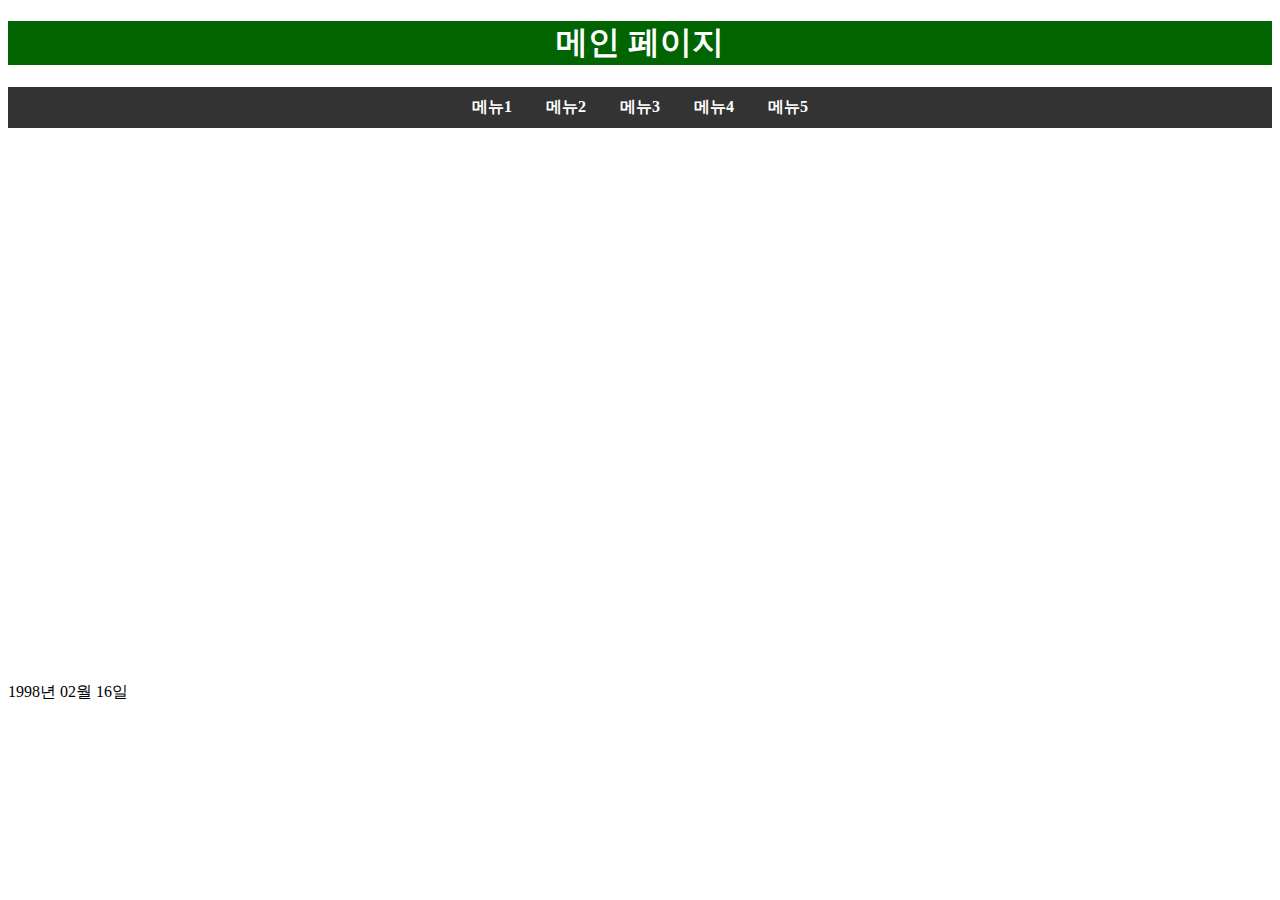
<file: minje/html/index.html>
<!DOCTYPE html>
<html lang="en">
<head>
    <meta charset="UTF-8">
    <meta http-equiv="X-UA-Compatible" content="IE=edge">
    <meta name="viewport" content="width=device-width, initial-scale=1.0">
    <link rel="stylesheet" href="../css/indexStyle.css">
    <script src="../js/script.js"></script>
    <title>Document</title>
</head>
<body>
    <header>
        <h1> <a href="#" onclick="changeMainFrameMain()">메인 페이지</a></h1>
    </header>
    <nav>
        <ul>
          <li><a href="#">메뉴1</a>
            <ul>
              <li><a href="#" onclick="changeMainFrameCal()">달력</a></li>
              <li><a href="#">서브메뉴1-2</a></li>
              <li><a href="#">서브메뉴1-3</a></li>
            </ul>
          </li>
          <li><a href="#">메뉴2</a>
            <ul>
              <li><a href="#" onclick="changeMainFrameSnow()">눈송이</a></li>
              <li><a href="#">서브메뉴2-2</a></li>
              <li><a href="#">서브메뉴2-3</a></li>
            </ul>
          </li>
          <li><a href="#">메뉴3</a>
            <ul>
              <li><a href="#">서브메뉴3-1</a></li>
              <li><a href="#">서브메뉴3-2</a></li>
              <li><a href="#">서브메뉴3-3</a></li>
            </ul>
          </li>
          <li><a href="#">메뉴4</a>
            <ul>
              <li><a href="#">서브메뉴4-1</a></li>
              <li><a href="#">서브메뉴4-2</a></li>
              <li><a href="#">서브메뉴4-3</a></li>
            </ul>
          </li>
          <li><a href="#">메뉴5</a>
            <ul>
              <li><a href="#" onclick="changeMainFrameLogin()">로그인</a></li>
              <li><a href="#" onclick="changeMainFrameJoin()">회원가입</a></li>
              <li><a href="#">서브메뉴5-3</a></li>
            </ul>
          </li>
        </ul>
      </nav>
      
      

    <main>
      <iframe id="mainFrame" width="100%" height="100%" ></iframe>
  
    </main>
      

    <footer>
        1998년 02월 16일
    </footer>

</body>
</html>
</file>
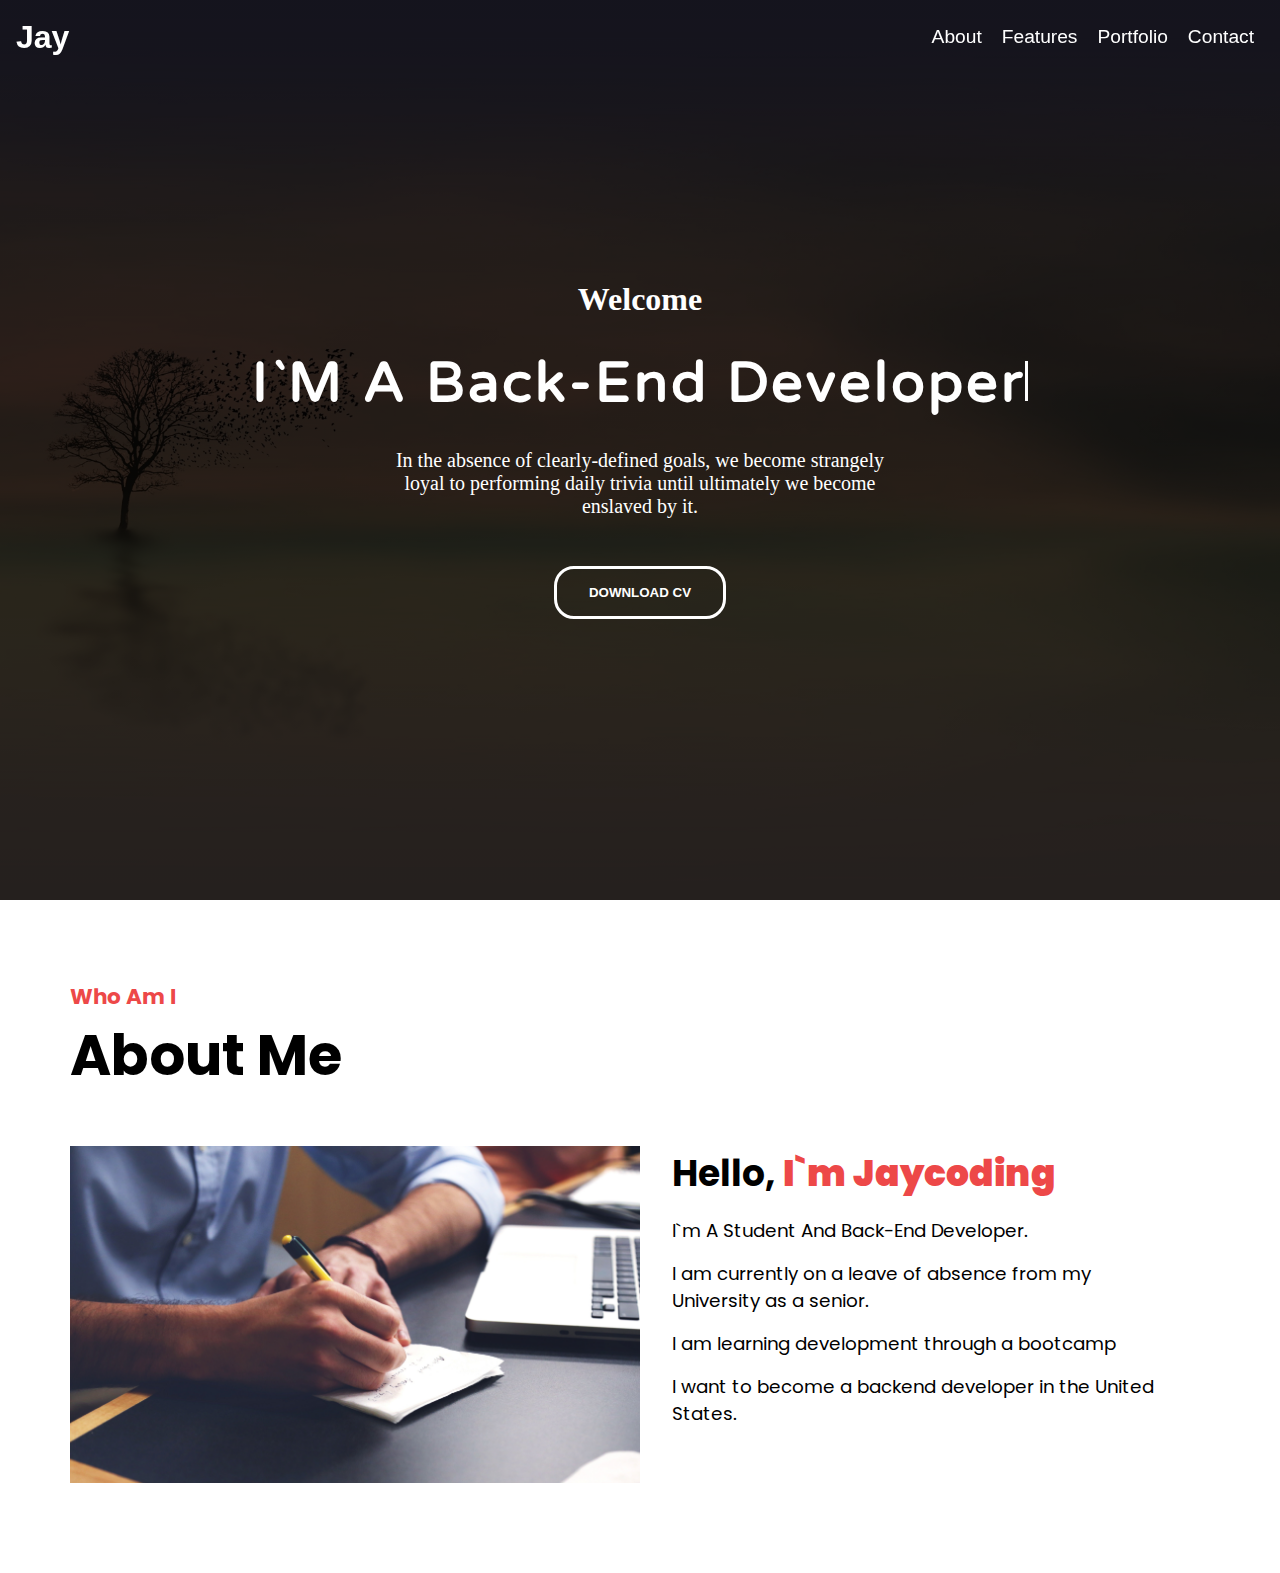
<file: Jay3404/Homepage copy.html>
<!DOCTYPE html>
<html lang="ko">
<head>
  <meta charset="UTF-8">
  <meta http-equiv="X-UA-Compatible" content="IE=edge">
  <meta name="viewport" content="width=device-width, initial-scale=1.0">
  <title>Jay homepage</title>
  <link rel="stylesheet" href="./style.css">
  <link rel="stylesheet" href="https://cdnjs.cloudflare.com/ajax/libs/font-awesome/6.1.1/css/all.min.css" integrity="sha512-KfkfwYDsLkIlwQp6LFnl8zNdLGxu9YAA1QvwINks4PhcElQSvqcyVLLD9aMhXd13uQjoXtEKNosOWaZqXgel0g==" crossorigin="anonymous" referrerpolicy="no-referrer" />
  <style>
    @import url('https://fonts.googleapis.com/css2?family=Poppins:wght@400;700&family=Varela+Round&display=swap');
    /* header.css */
    *{
      margin:0;
      padding:0;
      box-sizing:border-box;
    }
    a, a:link, a:visited{
      color:inherit;
      text-decoration:none;
    }
    li{
      list-style:none;
    }
    .container{
      width:1140px;
      margin:0 auto;
    }
    header{
      position:fixed;
      color:white;
      top:0;
      z-index:1;
      width:100%;
      padding:1rem;
    }
    header .container{
      display:flex;
      justify-content:space-between;
      align-items:center;
      width:100%;
    }
    header nav ul{
      display:flex;
    }
    header nav ul li{
      padding:10px;
    }
    header button{
      background: transparent;
      border:0;
      cursor: pointer;
      color:white; 
    }
    header h1 button{
      font-size: 2rem;
      font-weight: bold;
    }
    header nav ul li button{
      font-size: 1.2rem;
    }
    /* End header.css */
    /* main.css */
    main{
      width:100%;
      height:100vh;
      color:white;
      background:linear-gradient(rgba(0,0,0,0.8), rgba(0,0,0,0.8)), url('./image/Main_image.jpg') center center;
      background-size:cover;
      display:flex;
      justify-content:center;
      align-items:center;
      text-align:center;
    }
    main h4{
      font-size:2rem;
    }
    main h2{
      font-size:3.5rem;
      margin:2rem 0;
      letter-spacing:3px;
      font-family:'Varela Round', sans-serif;
    }
    main p{
      max-width:500px;
      margin:0 auto;
      font-size:1.25rem;
    }
    main button.download{
      background-color:transparent;
      border:3px solid white;
      border-radius:20px;
      padding:1rem 2rem;
      margin-top:3rem;
      color:white;
      font-weight:bold;
      cursor:pointer;
    }
    main button.mouse{
      background-color:transparent;
      border:none;
      color:white;
      font-size:2rem;
      position:absolute;
      bottom:1rem;
      left:50%;
      transform:translateX(-50%);
      animation:upDown 1s ease-in-out infinite;
      cursor:pointer;
    }
    @keyframes upDown{
      0%{
        bottom:1rem;
      }
      50%{
        bottom:1.5rem;
      }
      100%{
        bottom:1rem;
      }
    }
    main h2 span::after{
      content:"";
      height:40px;
      width:3px;
      background-color:#fff;
      display:inline-block;
      animation: blink .7s ease-in-out infinite;
    }
    @keyframes blink {
      0%{
        opacity: 1;
      }
      100%{
        opacity: 0;
      }
    }

    /* about_me.css */
    section{
        font-family:'Poppins', sans-serif;
        padding:5rem 0;
    }

    section:nth-child(2n){
        background-color:#f8f8f8;
    }

    section .title{
        margin-bottom:3rem;
    }
    section .title h4{
        font-size:1.35rem;
        color:#ed4848;
        position:relative;
    }
    section .title h2{
        font-size:3.5rem; 
    }
    section .title p{
        font-size:1.15rem;
    }
    /* float 속성 해제 */
    section .about-self::after{
        content:"";
        clear:both;
        display:block;
    }
    /* 본문 너비 절반 지정 & 왼쪽 배치 */
    section .about-self .left{
        width:50%;
        float:left;
    }
    /* 이미지 크기가 부모 영역을 넘지 않도록 부모 영역의 최대 크기로 지정 */
    section .about-self .left img{
        max-width:100%;
    }
    /* 본문 너비 절반 지정 & 오른쪽 배치 */
    section .about-self .right{
        width:50%;
        float:left;
        padding:0 2rem;
    }
    /* 본문 오른쪽 h3 태그의 글자 크기와 여백 지정 */
    section .about-self .right h3{
        font-size:2.25rem;
        margin-bottom:1rem;
    }
    /* 본문 오른쪽 h3 태그의 strong 태그 색상 강조 */
    section .about-self .right h3 strong{
        color:#ed4848;
    }
    /* 본문 오른쪽 p 태그의 크기와 여백 지정 */
    section .about-self .right p{
        font-size:1.15rem;
        margin:1rem 0;
    }
    /* 본문 오른쪽의 아이콘 폰트 크기와 여백 지정 */
    section .about-self .right .social a{
        font-size:2.1rem;
        margin-right:0.2rem;
    }

  </style>
</head>
<body>
  <!-- header -->
  <header>
    <div class="container">
      <h1>
        <button>Jay</button>
      </h1>
      <nav>
        <ul>
          <li>
            <button>About</button>
          </li>
          <li>
            <button>Features</button>
          </li>
          <li>
            <button>Portfolio</button>
          </li>
          <li>
            <button>Contact</button>
          </li>
        </ul>
      </nav>
    </div>
  </header>
  <!-- //end header -->

  <!-- main -->
    <main id="main">
    <div class="container">
      <h4>Welcome</h4>
      <h2>I`M A <span>Back-End Developer</span></h2>
      <p>In the absence of clearly-defined goals, we become strangely loyal to performing daily trivia until ultimately we become enslaved by it.</p>
      <button class="download">DOWNLOAD CV</button>
      <button class="mouse"><i class="fa-solid fa-computer-mouse"></i></button>
    </div>
  </main>
  <!-- //end Main -->
  <!-- About Me -->
  <section id="about" class="about">
    <div class="container">
      <div class="title">
        <h4>Who Am I</h4>
        <h2>About Me</h2>
      </div>
      <div class="about-self">
        <div class="left">
          <img src="./image/about_me.jpg" alt="">
        </div>
        <div class="right">
          <h3>Hello, <strong>I`m Jaycoding</strong></h3>
          <p>I`m A Student And Back-End Developer.</p>
          <p>I am currently on a leave of absence from my University as a senior.</p>
          <p>I am learning development through a bootcamp</p>
          <p>I want to become a backend developer in the United States.</p>
          <div class="social">
            <a href="https://www.facebook.com/profile.php?id=100007624415323" target="_blank">
              <i class="fa-brands fa-facebook fa-beat-fade"></i>
            </a>
            <a href="https://www.instagram.com/y_jaemin0/" target="_blank">
              <i class="fa-brands fa-instagram fa-beat-fade"></i>
            </a>
            <a href="https://github.com/Jay3404" target="_blank">
                <i class="fa-brands fa-github fa-beat-fade"></i>
            </a>
            <a href="mailto:the20027@naver.com">
                <i class="fa-regular fa-envelope fa-beat-fade"></i>
            </a>
          </div>
        </div>
      </div>
    </div>
  </section>
  <!-- end About Me -->

</body>
</html>
</file>
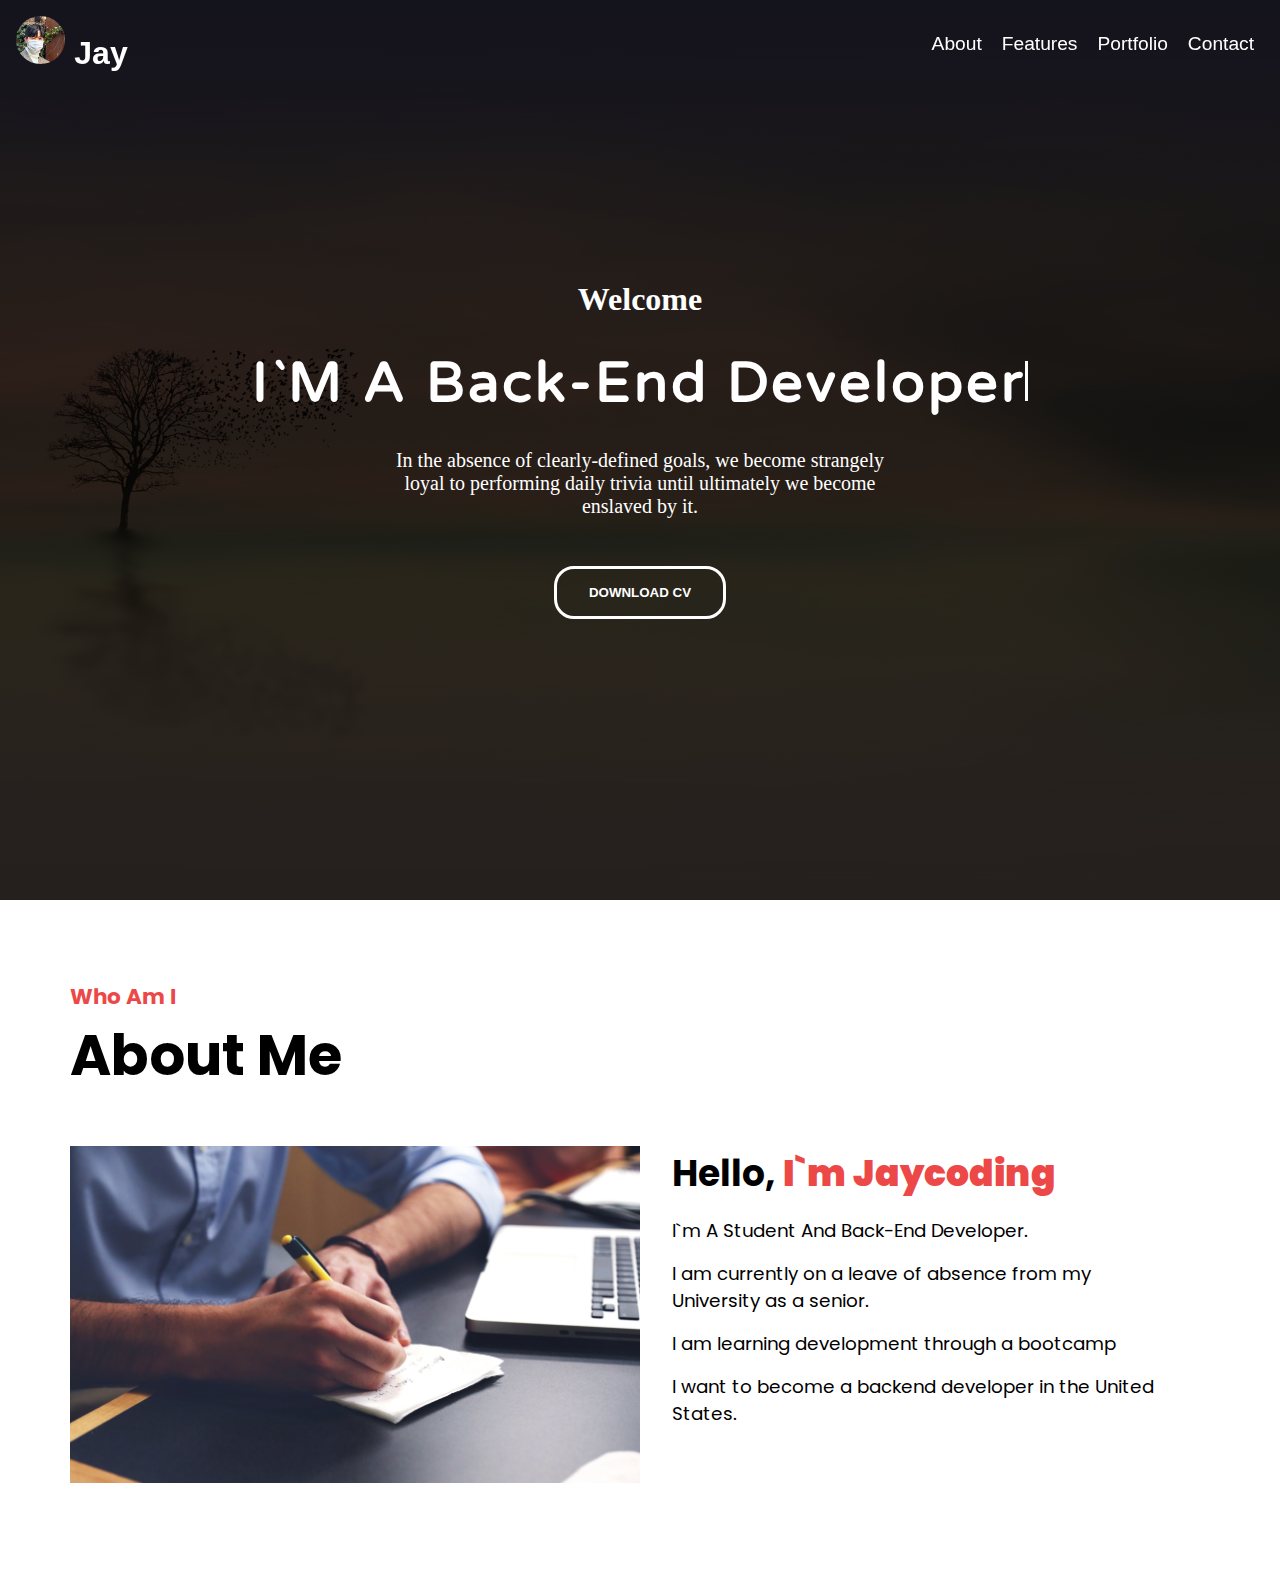
<file: Jay3404/Homepage.html>
<!DOCTYPE html>
<html lang="ko">
<head>
  <meta charset="UTF-8">
  <meta http-equiv="X-UA-Compatible" content="IE=edge">
  <meta name="viewport" content="width=device-width, initial-scale=1.0">
  <title>Jay homepage</title>
  <link rel="stylesheet" href="./style.css">
  <link rel="stylesheet" href="https://cdnjs.cloudflare.com/ajax/libs/font-awesome/6.1.1/css/all.min.css" integrity="sha512-KfkfwYDsLkIlwQp6LFnl8zNdLGxu9YAA1QvwINks4PhcElQSvqcyVLLD9aMhXd13uQjoXtEKNosOWaZqXgel0g==" crossorigin="anonymous" referrerpolicy="no-referrer" />
</head>
<body>
  <!-- header -->
  <header>
    <div class="container">
      <h1>
        
        <button>
            <img src="./image/me.jpg" alt="">
            <span>Jay</span>
        </button>
      </h1>
      <nav>
        <ul>
          <li>
            <button>About</button>
          </li>
          <li>
            <button>Features</button>
          </li>
          <li>
            <button>Portfolio</button>
          </li>
          <li>
            <button>Contact</button>
          </li>
        </ul>
      </nav>
    </div>
  </header>
  <!-- //end header -->

  <!-- main -->
    <main id="main">
    <div class="container">
      <h4>Welcome</h4>
      <h2>I`M A <span>Back-End Developer</span></h2>
      <p>In the absence of clearly-defined goals, we become strangely loyal to performing daily trivia until ultimately we become enslaved by it.</p>
      <button class="download">DOWNLOAD CV</button>
      <button class="mouse"><i class="fa-solid fa-computer-mouse"></i></button>
    </div>
  </main>
  <!-- //end Main -->
  <!-- About Me -->
  <section id="about" class="about">
    <div class="container">
      <div class="title">
        <h4>Who Am I</h4>
        <h2>About Me</h2>
      </div>
      <div class="about-self">
        <div class="left">
          <img src="./image/about_me.jpg" alt="">
        </div>
        <div class="right">
          <h3>Hello, <strong>I`m Jaycoding</strong></h3>
          <p>I`m A Student And Back-End Developer.</p>
          <p>I am currently on a leave of absence from my University as a senior.</p>
          <p>I am learning development through a bootcamp</p>
          <p>I want to become a backend developer in the United States.</p>
          <div class="social">
            <a href="https://www.facebook.com/profile.php?id=100007624415323" target="_blank">
              <i class="fa-brands fa-facebook fa-beat-fade"></i>
            </a>
            <a href="https://www.instagram.com/y_jaemin0/" target="_blank">
              <i class="fa-brands fa-instagram fa-beat-fade"></i>
            </a>
            <a href="https://github.com/Jay3404" target="_blank">
                <i class="fa-brands fa-github fa-beat-fade"></i>
            </a>
            <a href="mailto:the20027@naver.com">
                <i class="fa-regular fa-envelope fa-beat-fade"></i>
            </a>
          </div>
        </div>
      </div>
    </div>
  </section>
  <!-- end About Me -->

</body>
</html>
</file>
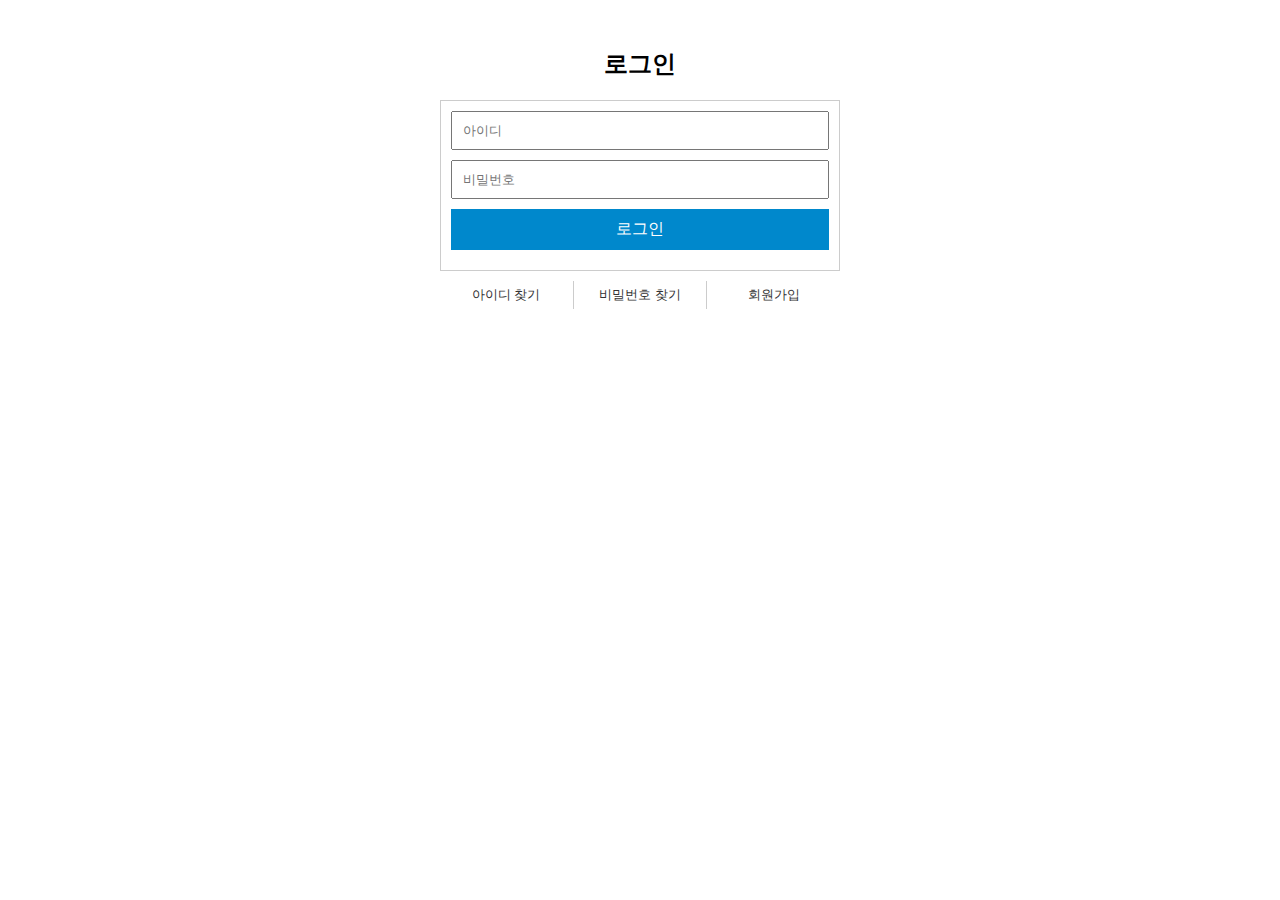
<file: minje/html/login.html>
<!DOCTYPE html>
<html lang="en">
<head>
    <meta charset="UTF-8">
    <meta http-equiv="X-UA-Compatible" content="IE=edge">
    <meta name="viewport" content="width=device-width, initial-scale=1.0">
    <link rel="stylesheet" href="../css/loginStyle.css">
    <title>로그인 페이지</title>
</head>
<body>
    <div class="container">
        <h2>로그인</h2>
        <div class="form-box">
          <form>
            <input type="text" placeholder="아이디">
            <input type="password" placeholder="비밀번호">
            <button class="login-button" type="submit">로그인</button>
          </form>
        </div>
        
        <div class="link-container">
          <a href="#">아이디 찾기</a>
          <a href="#">비밀번호 찾기</a>
          <a href="../html/join.html">회원가입</a>
        </div>
      </div>
</body>
</html>
</file>
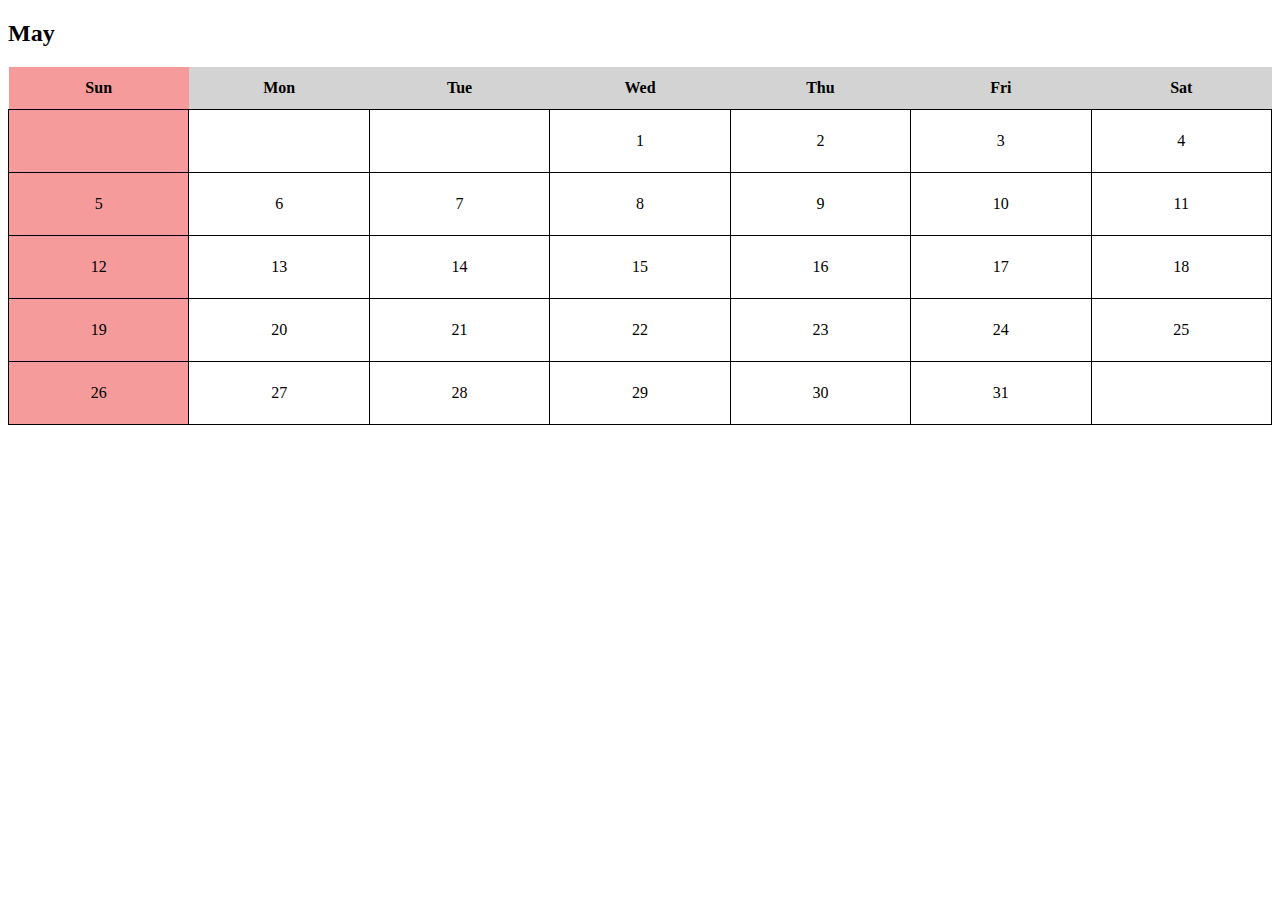
<file: minje/html/table.html>
<!DOCTYPE html>
<html lang="en">
<head>
    <meta charset="UTF-8">
    <meta http-equiv="X-UA-Compatible" content="IE=edge">
    <meta name="viewport" content="width=device-width, initial-scale=1.0">
	<link rel="stylesheet" href="../css/tableStyle.css">
    <title>Document</title>
</head>
<body>
    <!DOCTYPE html>
<html>
<head>
	<meta charset="UTF-8">
	<title>May 2023 Calendar</title>
</head>
<body>
	<h2>May</h2>
	<table>
		<thead>
			<tr>
				<th>Sun</th>
				<th>Mon</th>
				<th>Tue</th>
				<th>Wed</th>
				<th>Thu</th>
				<th>Fri</th>
				<th>Sat</th>
			</tr>
		</thead>
		<tbody>
			<tr>
				<td></td>
				<td></td>
				<td></td>
				<td>1</td>
				<td>2</td>
				<td>3</td>
				<td>4</td>
			</tr>
			<tr>
				<td>5</td>
				<td>6</td>
				<td>7</td>
				<td>8</td>
				<td>9</td>
				<td>10</td>
				<td>11</td>
			</tr>
			<tr>
				<td>12</td>
				<td>13</td>
				<td>14</td>
				<td>15</td>
				<td>16</td>
				<td>17</td>
				<td>18</td>
			</tr>
			<tr>
				<td>19</td>
				<td>20</td>
				<td>21</td>
				<td>22</td>
				<td>23</td>
				<td>24</td>
				<td>25</td>
			</tr>
			<tr>
				<td>26</td>
				<td>27</td>
				<td>28</td>
				<td>29</td>
				<td>30</td>
				<td>31</td>
				<td></td>
			</tr>
		</tbody>
	</table>
</body>
</html>

      
</body>
</html>
</file>
<file: minje/css/indexStyle.css>
header{
    background-color: darkgreen;
}
h1 { text-align: center; }
a {
  text-decoration-line: none;
  color: white;
}
nav ul {
  list-style: none;
  margin: 0;
  padding: 0;
  background-color: #333;
  text-align: center;
}

nav ul li {
  display: inline-block;
  position: relative;
}

nav ul li a {
  display: block;
  color: #fff;
  font-weight: bold;
  padding: 10px 15px;
  text-decoration: none;
}

nav ul li:hover > ul {
  display: block;
}

nav ul ul {
  display: none;
  position: absolute;
  top: 100%;
  background-color: #333;
  width: 200px;
}

nav ul ul li {
  display: block;
}

nav ul ul li a {
  color: #fff;
  padding: 10px 15px;
  display: block;
  font-size: 14px;
  text-decoration: none;
}

nav ul ul li a:hover {
  background-color: #4b545f;
}

#mainFrame {
  width: 100%;
  height: 550px;
  border: none;
  overflow: auto;
}
</file>
<file: Jay3404/style.css>
@import url('https://fonts.googleapis.com/css2?family=Poppins:wght@400;700&family=Varela+Round&display=swap');
/* header.css */
*{
  margin:0;
  padding:0;
  box-sizing:border-box;
}
a, a:link, a:visited{
  color:inherit;
  text-decoration:none;
}

h1 img {
    height: 1.5em;
    border-radius: 50%;
    
}

h1 img:hover {
    height: 2.0em;
    border-radius: 50%;
}

li{
  list-style:none;
}
.container{
  width:1140px;
  margin:0 auto;
}
header{
  position:fixed;
  color:white;
  top:0;
  z-index:1;
  width:100%;
  padding:1rem;
}
header .container{
  display:flex;
  justify-content:space-between;
  align-items:center;
  width:100%;
}
header nav ul{
  display:flex;
}
header nav ul li{
  padding:10px;
}
header button{
  background: transparent;
  border:0;
  cursor: pointer;
  color:white; 
}
header h1 button{
  font-size: 2rem;
  font-weight: bold;
}
header nav ul li button{
  font-size: 1.2rem;
}
/* End header.css */
/* main.css */
main{
  width:100%;
  height:100vh;
  color:white;
  background:linear-gradient(rgba(0,0,0,0.8), rgba(0,0,0,0.8)), url('./image/Main_image.jpg') center center;
  background-size:cover;
  display:flex;
  justify-content:center;
  align-items:center;
  text-align:center;
}
main h4{
  font-size:2rem;
}
main h2{
  font-size:3.5rem;
  margin:2rem 0;
  letter-spacing:3px;
  font-family:'Varela Round', sans-serif;
}
main p{
  max-width:500px;
  margin:0 auto;
  font-size:1.25rem;
}
main button.download{
  background-color:transparent;
  border:3px solid white;
  border-radius:20px;
  padding:1rem 2rem;
  margin-top:3rem;
  color:white;
  font-weight:bold;
  cursor:pointer;
}
main button.mouse{
  background-color:transparent;
  border:none;
  color:white;
  font-size:2rem;
  position:absolute;
  bottom:1rem;
  left:50%;
  transform:translateX(-50%);
  animation:upDown 1s ease-in-out infinite;
  cursor:pointer;
}
@keyframes upDown{
  0%{
    bottom:1rem;
  }
  50%{
    bottom:1.5rem;
  }
  100%{
    bottom:1rem;
  }
}
main h2 span::after{
  content:"";
  height:40px;
  width:3px;
  background-color:#fff;
  display:inline-block;
  animation: blink .7s ease-in-out infinite;
}
@keyframes blink {
  0%{
    opacity: 1;
  }
  100%{
    opacity: 0;
  }
}

/* about_me.css */
section{
    font-family:'Poppins', sans-serif;
    padding:5rem 0;
}

section:nth-child(2n){
    background-color:#f8f8f8;
}

section .title{
    margin-bottom:3rem;
}
section .title h4{
    font-size:1.35rem;
    color:#ed4848;
    position:relative;
}
section .title h2{
    font-size:3.5rem; 
}
section .title p{
    font-size:1.15rem;
}
/* float 속성 해제 */
section .about-self::after{
    content:"";
    clear:both;
    display:block;
}
/* 본문 너비 절반 지정 & 왼쪽 배치 */
section .about-self .left{
    width:50%;
    float:left;
}
/* 이미지 크기가 부모 영역을 넘지 않도록 부모 영역의 최대 크기로 지정 */
section .about-self .left img{
    max-width:100%;
}
/* 본문 너비 절반 지정 & 오른쪽 배치 */
section .about-self .right{
    width:50%;
    float:left;
    padding:0 2rem;
}
/* 본문 오른쪽 h3 태그의 글자 크기와 여백 지정 */
section .about-self .right h3{
    font-size:2.25rem;
    margin-bottom:1rem;
}
/* 본문 오른쪽 h3 태그의 strong 태그 색상 강조 */
section .about-self .right h3 strong{
    color:#ed4848;
}
/* 본문 오른쪽 p 태그의 크기와 여백 지정 */
section .about-self .right p{
    font-size:1.15rem;
    margin:1rem 0;
}
/* 본문 오른쪽의 아이콘 폰트 크기와 여백 지정 */
section .about-self .right .social a{
    font-size:2.1rem;
    margin-right:0.2rem;
}
</file>
<file: minje/css/loginStyle.css>
.container {
    max-width: 400px;
    margin: 0 auto;
    padding: 20px;
    text-align: center;
  }
  
  .form-box {
    border: 1px solid #ccc;
    padding: 10px;
    margin-bottom: 10px;
    display: flex;
    flex-direction: column;
    align-items: center;
  }
  
  .form-box input[type="text"],
  .form-box input[type="password"],
  .form-box button {
    width: 100%;
    padding: 10px;
    margin-bottom: 10px;
    box-sizing: border-box;
  }
  
  .login-button {
    display: block;
    width: 100%;
    padding: 15px;
    background-color: #0088cc;
    color: #fff;
    font-size: 16px;
    border: none;
    margin-bottom: 20px;
  }
  
  .link-container {
    font-size: 13px;
    display: flex;
    justify-content: space-between;
    align-items: center;
    margin-bottom: 20px;
  }
  
  .link-container a {
    flex: 1;
    text-decoration: none;
    color: #333;
    padding: 5px;
  }
  
  .link-container a:not(:last-child) {
    border-right: 1px solid #ccc;
  }
</file>
<file: minje/css/tableStyle.css>
table {
    border-collapse: collapse;
    width: 100%;
    table-layout: fixed;
}
td {
    border: 1px solid black;
    height: 60px;
    text-align: center;
    vertical-align: middle;
}
th {
    height: 40px;
    background-color: lightgray;
    text-align: center;
    vertical-align: middle;
}
td:nth-child(1),
th:nth-child(1) {
  background-color: rgba(234, 44, 44, 0.474);
}
</file>
